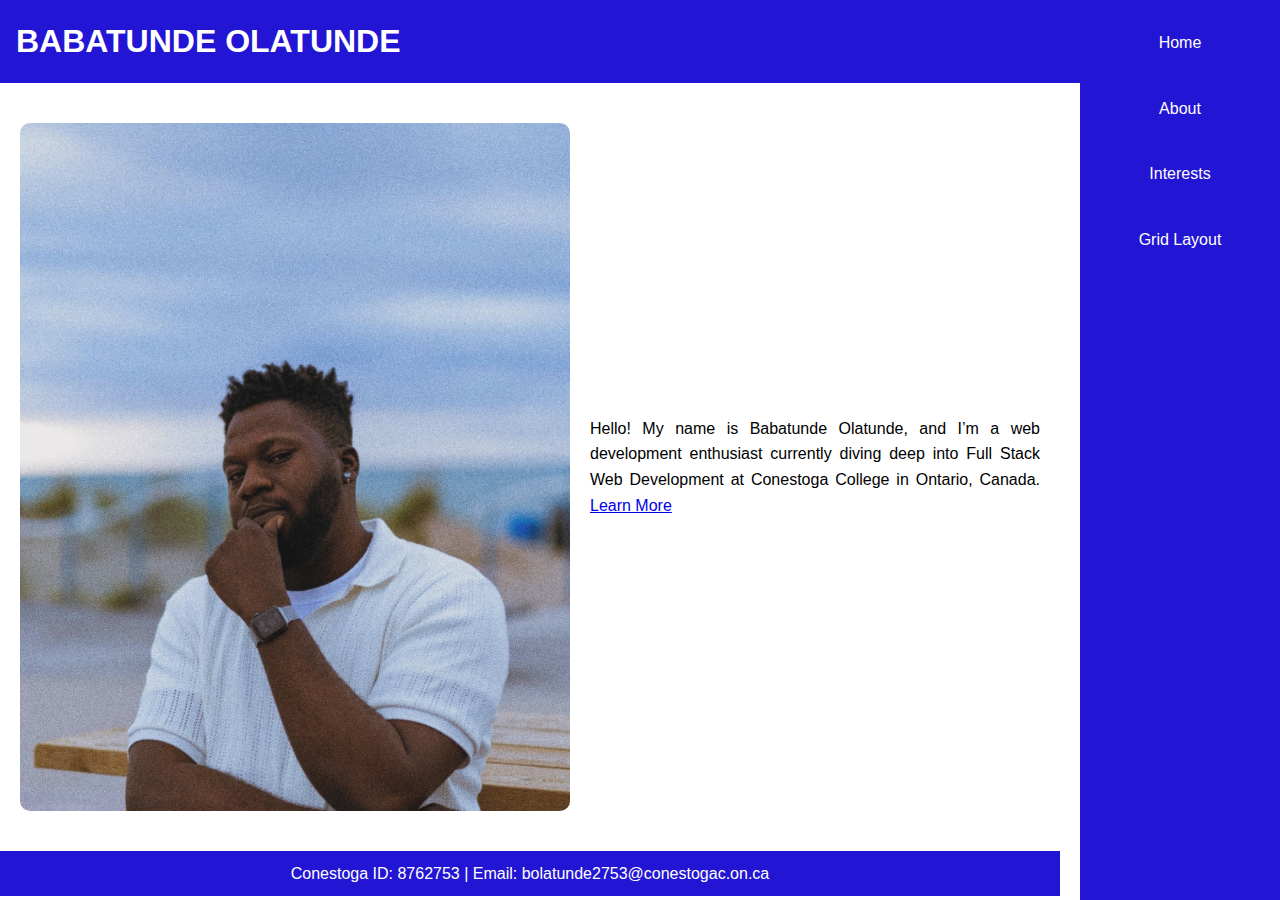
<file: index.html>
<!DOCTYPE html>
<html lang="en">
<head>
    <meta charset="UTF-8">
    <meta name="viewport" content="width=device-width, initial-scale=1.0">
    <meta name="description" content="A homepage to introduce myself.">
    <title>Home | Babatunde Olatunde Page</title>
    <link rel="stylesheet" href="css/style.css">
</head>
<body>
    <header>
        <h1>BABATUNDE OLATUNDE</h1>
        <nav>
            <ul>
                <li><a href="index.html">Home</a></li>
                <li><a href="about.html">About </a></li>
                <li><a href="interests.html">Interests</a></li>
                <li><a href="grid.html">Grid Layout</a></li> <!-- Added Grid Layout link -->
            </ul>
        </nav>
    </header>
    <main>
        <section>
            <div class="main-content">
                <img src="images/myphoto.JPG" alt="Photo of Babatunde" class="profile-photo">
                <div class="text-content">
                    <p>Hello! My name is Babatunde Olatunde, and I’m a web development enthusiast currently diving deep into Full Stack Web Development at Conestoga College in Ontario, Canada. <a href="about.html">Learn More </a></p>
                </div>
            </div>
        </section>
    </main>
    
    <footer>
        <p>Conestoga ID: 8762753 | Email: bolatunde2753@conestogac.on.ca</p>
        
    </footer>
</body>
</html>
</file>
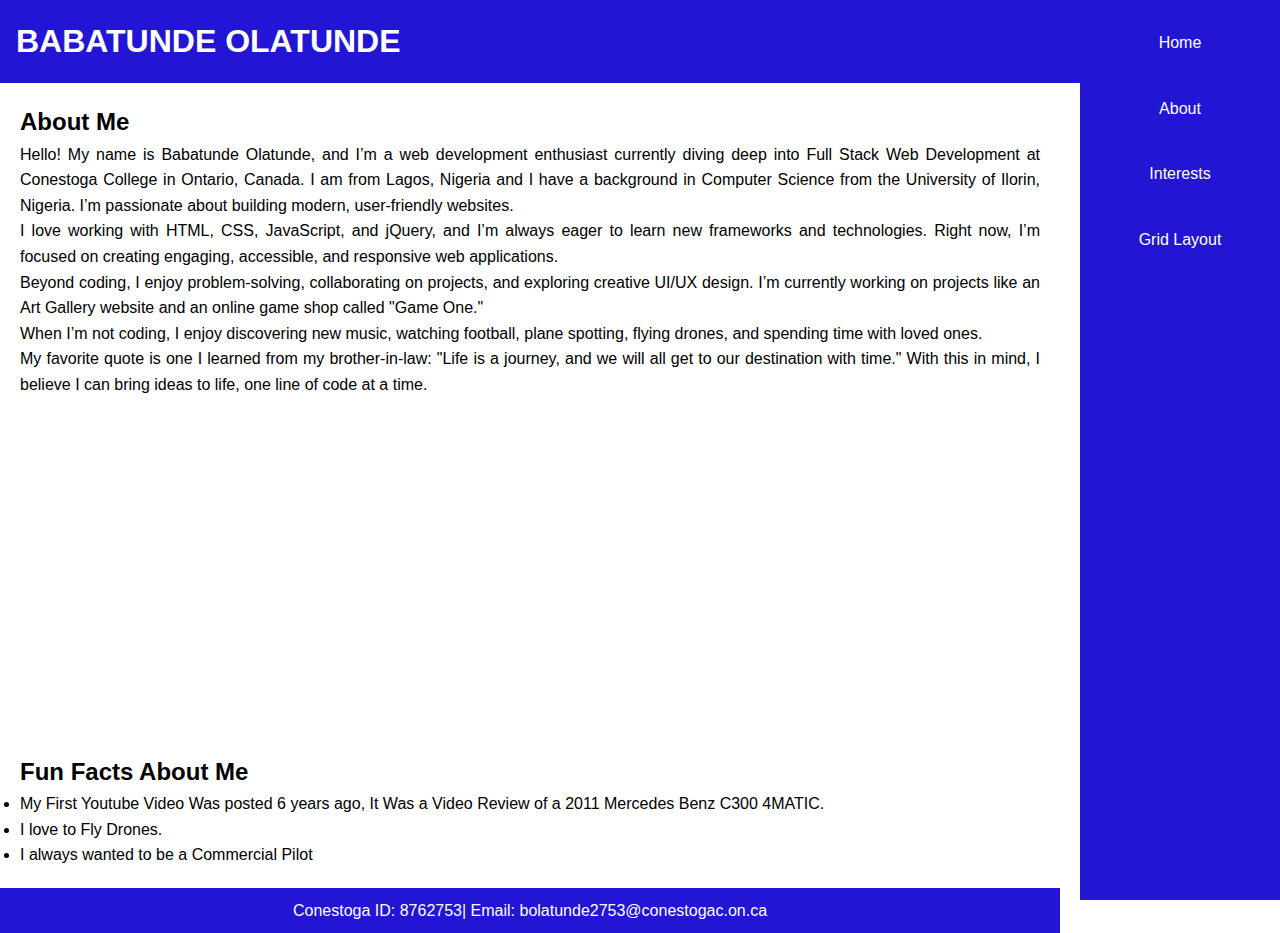
<file: about.html>
<!DOCTYPE html>
<html lang="en">
<head>
    <meta charset="UTF-8">
    <meta name="viewport" content="width=device-width, initial-scale=1.0">
    <meta name="description" content="Learn more about Tunde Afolabi.">
    <title>About Me | Tunde Afolabi</title>
    <link rel="stylesheet" href="css/style.css">
</head>
<body>
    <header>
        <h1>BABATUNDE OLATUNDE</h1>
        <nav>
            <ul>
                <li><a href="index.html">Home</a></li>
                <li><a href="about.html">About </a></li>
                <li><a href="interests.html">Interests</a></li>
                <li><a href="grid.html">Grid Layout</a></li> <!-- Added Grid Layout link -->
            </ul>
        </nav>
    </header>
    <main>
        <section>
            <h2>About Me</h2>
            <p>Hello! My name is Babatunde Olatunde, and I’m a web development enthusiast currently diving deep into Full Stack Web Development at Conestoga College in Ontario, Canada. I am from Lagos, Nigeria and I have a background in Computer Science from the University of Ilorin, Nigeria. I’m passionate about building modern, user-friendly websites.</p>
    
            <p>I love working with HTML, CSS, JavaScript, and jQuery, and I’m always eager to learn new frameworks and technologies. Right now, I’m focused on creating engaging, accessible, and responsive web applications.</p>

            <p>Beyond coding, I enjoy problem-solving, collaborating on projects, and exploring creative UI/UX design. I’m currently working on projects like an Art Gallery website and an online game shop called "Game One."</p>

            <p>When I’m not coding, I enjoy discovering new music, watching football, plane spotting, flying drones, and spending time with loved ones.</p>

            <p>My favorite quote is one I learned from my brother-in-law: "Life is a journey, and we will all get to our destination with time." With this in mind, I believe I can bring ideas to life, one line of code at a time.</p>
            <div class="video-container">
                <iframe src="https://www.youtube.com/embed/fMGCDPxFzYI?si=PR1G74AZ_6C2y8rz" 
                    title="YouTube video player" frameborder="0" 
                    allow="accelerometer; autoplay; clipboard-write; encrypted-media; gyroscope; picture-in-picture; web-share" 
                    referrerpolicy="strict-origin-when-cross-origin" allowfullscreen>
                </iframe>
            </div>
            
        </section>
        <section>
            <h2>Fun Facts About Me</h2>
            <ul>
                <li>My First Youtube Video Was posted 6 years ago, It Was a Video Review of a 2011 Mercedes Benz C300 4MATIC.</li>
                <li>I love to Fly Drones.</li>
                <li>I always wanted to be a Commercial Pilot</li>
            </ul>
        </section>
    </main>
    <footer>
        <p>Conestoga ID: 8762753| Email: bolatunde2753@conestogac.on.ca</p>
    </footer>
</body>
</html>
</file>
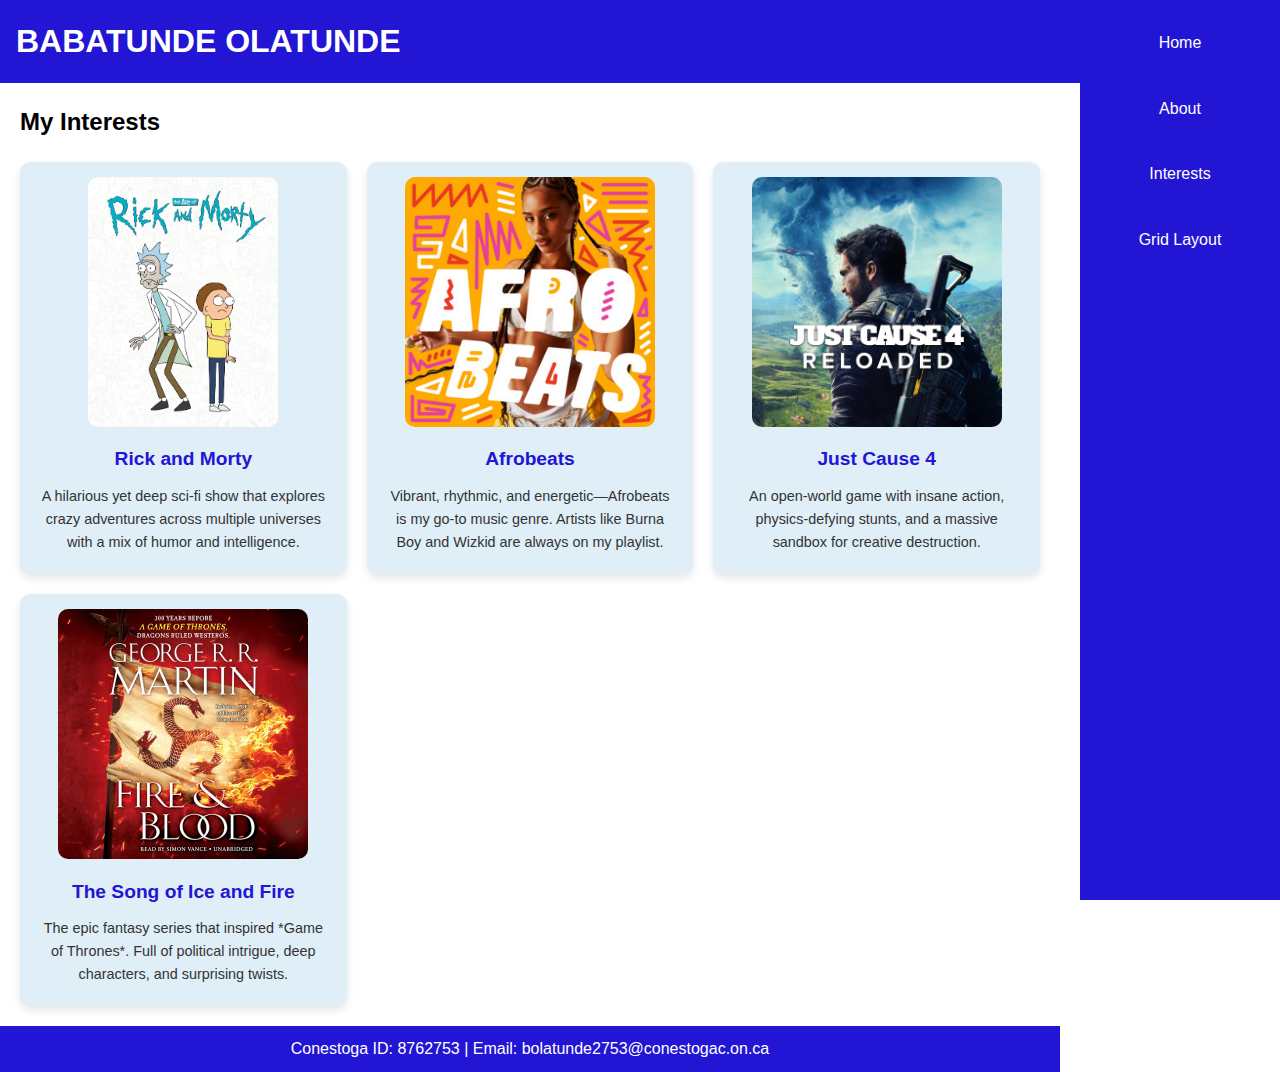
<file: grid.html>
<!DOCTYPE html>
<html lang="en">
<head>
    <meta charset="UTF-8">
    <meta name="viewport" content="width=device-width, initial-scale=1.0">
    <meta name="description" content="Explore Tunde Afolabi's web development skills.">
    <title>Grid Layout | Tunde Afolabi</title>
    <link rel="stylesheet" href="css/style.css">
</head>
<body>
    <header>
        <h1>BABATUNDE OLATUNDE</h1>
        <nav>
            <ul>
                <li><a href="index.html">Home</a></li>
                <li><a href="about.html">About</a></li>
                <li><a href="interests.html">Interests</a></li>
                <li><a href="grid.html">Grid Layout</a></li>
            </ul>
        </nav>
    </header>
    <main>
        <section>
            <h2>My Interests</h2>
            <div class="interests-grid">
                <div class="interest-item">
                    <img src="images/show.jpg" alt="Favorite Show">
                    <h3>Rick and Morty</h3>
                    <p>A hilarious yet deep sci-fi show that explores crazy adventures across multiple universes with a mix of humor and intelligence.</p>
                </div>
                <div class="interest-item">
                    <img src="images/music.jpeg" alt="Music Genre">
                    <h3>Afrobeats</h3>
                    <p>Vibrant, rhythmic, and energetic—Afrobeats is my go-to music genre. Artists like Burna Boy and Wizkid are always on my playlist.</p>
                </div>
                <div class="interest-item">
                    <img src="images/gaming.jpeg" alt="Video Games">
                    <h3>Just Cause 4</h3>
                    <p>An open-world game with insane action, physics-defying stunts, and a massive sandbox for creative destruction.</p>
                </div>
                <div class="interest-item">
                    <img src="images/books.jpg" alt="Books">
                    <h3>The Song of Ice and Fire</h3>
                    <p>The epic fantasy series that inspired *Game of Thrones*. Full of political intrigue, deep characters, and surprising twists.</p>
                </div>
            </div>
        </section>
    </main>
    <footer>
        <p>Conestoga ID: 8762753 | Email: bolatunde2753@conestogac.on.ca</p>
    </footer>
</body>
</html>
</file>
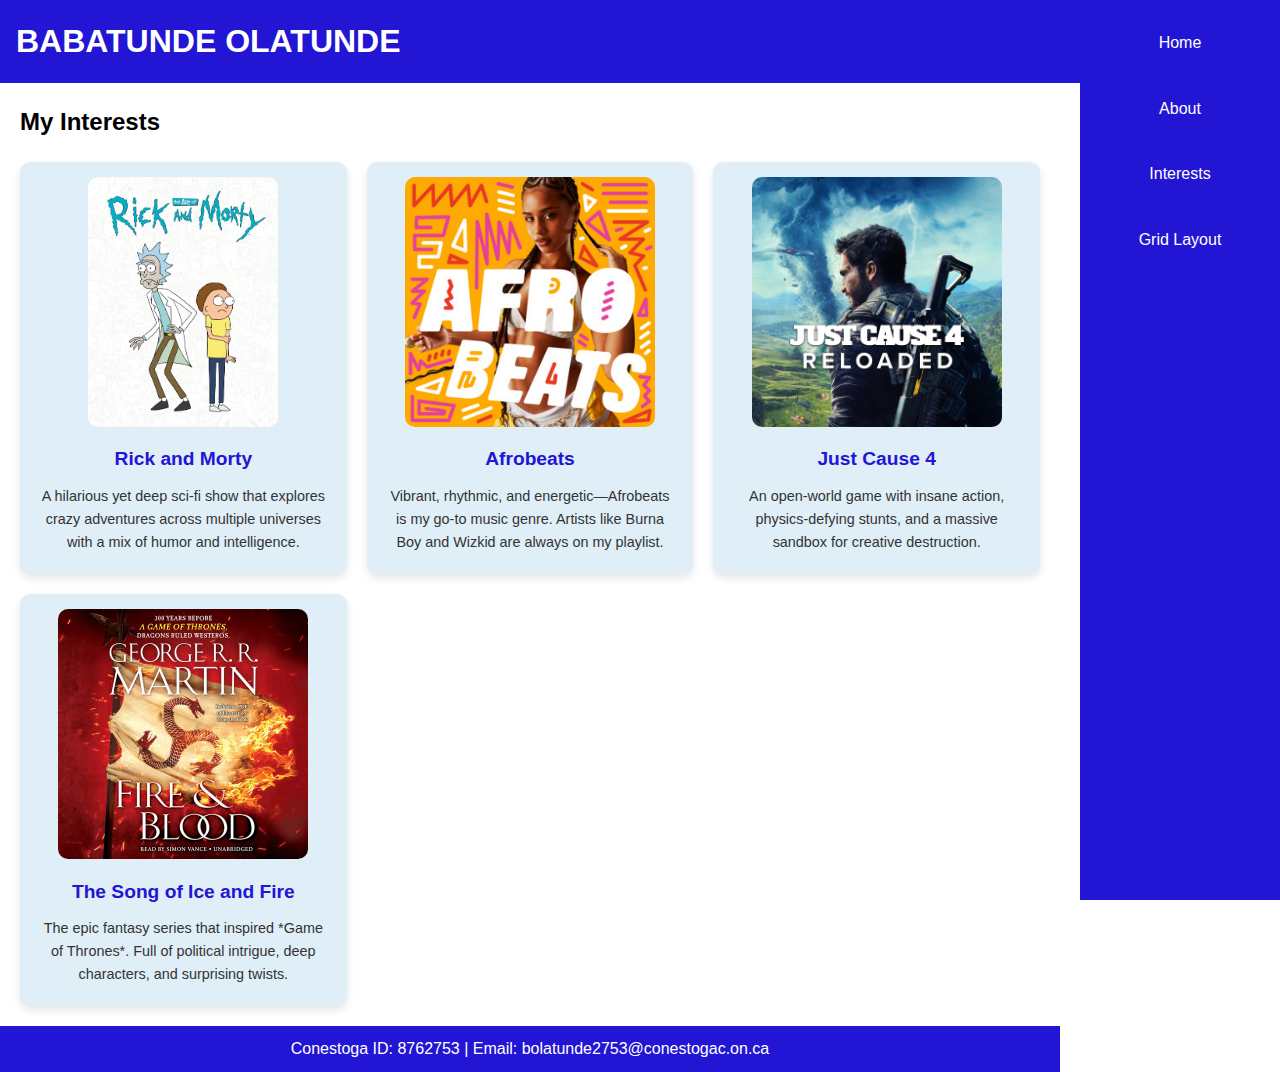
<file: interests.html>
<!DOCTYPE html>
<html lang="en">
<head>
    <meta charset="UTF-8">
    <meta name="viewport" content="width=device-width, initial-scale=1.0">
    <meta name="description" content="Discover Tunde Afolabi's interests.">
    <title>Interests | Tunde Afolabi</title>
    <link rel="stylesheet" href="css/style.css">
</head>
<body>
    <header>
        <h1>BABATUNDE OLATUNDE</h1>
    </header>
    <nav>
        <ul>
            <li><a href="index.html">Home</a></li>
            <li><a href="about.html">About</a></li>
            <li><a href="interests.html">Interests</a></li>
            <li><a href="grid.html">Grid Layout</a></li> <!-- Added Grid Layout link -->
        </ul>
    </nav>
    <main>
        <section>
            <h2>My Interests</h2>
            <div class="interests-grid">
                <div class="interest-item">
                    <img src="images/show.jpg" alt="Favorite Show">
                    <h3>Rick and Morty</h3>
                    <p>A hilarious yet deep sci-fi show that explores crazy adventures across multiple universes with a mix of humor and intelligence.</p>
                </div>
                <div class="interest-item">
                    <img src="images/music.jpeg" alt="Music Genre">
                    <h3>Afrobeats</h3>
                    <p>Vibrant, rhythmic, and energetic—Afrobeats is my go-to music genre. Artists like Burna Boy and Wizkid are always on my playlist.</p>
                </div>
                <div class="interest-item">
                    <img src="images/gaming.jpeg" alt="Video Games">
                    <h3>Just Cause 4</h3>
                    <p>An open-world game with insane action, physics-defying stunts, and a massive sandbox for creative destruction.</p>
                </div>
                <div class="interest-item">
                    <img src="images/books.jpg" alt="Books">
                    <h3>The Song of Ice and Fire</h3>
                    <p>The epic fantasy series that inspired *Game of Thrones*. Full of political intrigue, deep characters, and surprising twists.</p>
                </div>
            </div>
        </section>
    </main>
    <footer>
        <p>Conestoga ID: 8762753 | Email: bolatunde2753@conestogac.on.ca</p>
    </footer>
</body>
</html>
</file>
<file: css/style.css>
/* Browser Compatibility: Tested on Chrome v112, macOS 13 */
* {
    margin: 0;
    padding: 0;
    box-sizing: border-box;
}


body {
    font-family: Arial, sans-serif;
    line-height: 1.6;
}


header {
    background-color: #2215d4;
    color: #fff;
    text-align: left; 
    padding: 1rem;
}


.main-content {
    display: flex;
    align-items: center;
    justify-content: space-between;
    gap: 20px; 
}


.profile-photo {
    max-width: 40%; 
    height: auto;
    border-radius: 10px;
}


.text-content {
    flex: 1;
    text-align: justify;
}



nav {
    position: fixed;
    top: 0;
    right: 0;
    width: 200px; 
    height: 100vh; 
    background-color: #2215d4;
    display: flex;
    flex-direction: column;
    align-items: center;
    padding: 20px 0;
    overflow-y: auto; 
}


nav ul {
    list-style: none;
    display: flex;
    flex-direction: column;
    gap: 20px;
    padding: 0;
}

nav ul li a {
    color: white;
    text-decoration: none;
    padding: 10px 15px;
    border-radius: 5px;
    text-align: center;
    transition: background-color 0.3s ease;
    display: block;
}

nav ul li a:hover {
    background-color: #66caee;
}


main {
    margin-right: 220px; 
    padding: 20px;
    min-height: 80vh;
    text-align: justify; 
}


.profile-photo {
    max-width: 550px; 
    height: auto;
    border-radius: 10px;
    display: block;
    margin: 20px auto;
}


.interests-grid {
    display: grid;
    grid-template-columns: repeat(auto-fit, minmax(250px, 1fr)); 
    gap: 20px;
    margin-top: 20px;
}


.interest-item {
    background-color: #dfeef7;
    padding: 15px;
    border-radius: 10px;
    text-align: center;
    box-shadow: 0px 4px 8px rgba(0, 0, 0, 0.1);
    transition: transform 0.3s ease-in-out;
}

.interest-item:hover {
    transform: translateY(-5px); 
}


.interest-item img {
    max-width: 100%;
    height: 250px;
    border-radius: 10px;
    margin-bottom: 10px;
}


.interest-item h3 {
    font-size: 1.2em;
    margin-bottom: 5px;
    color: #2215d4;
}


.interest-item p {
    font-size: 0.9em;
    color: #333;
    padding: 5px;
}


.video-container {
    position: relative;
    width: 100%;
    max-width: 560px; 
    aspect-ratio: 16 / 9; 
    margin: 20px auto;
}

.video-container iframe {
    width: 100%;
    height: 100%;
    border: none;
    display: block;
}



footer {
    margin-right: 220px; 
    padding: 10px 20px;
    background-color: #2215d4;
    color: #fff;
    text-align: center;
    position: relative;
    bottom: 0;
    width: calc(100% - 220px); 
}

@media (max-width: 768px) {
    header {
        text-align: center;
    }

    
    nav {
        position: relative;
        width: 100%;
        height: auto;
        display: flex;
        flex-direction: row;
        justify-content: space-around;
        padding: 10px 0;
    }
/* rearrage nav item*/
    nav ul {
        flex-direction: row;
    }

    main, footer {
        text-align: center;
        flex-direction: column;
        margin-right: 0; 
        width: 100%;
    }

   
    .main-content {
        flex-direction: column; 
        align-items: center; 
        text-align: center;
    }

    .profile-photo {
        width: 80%; 
        margin-bottom: 20px; 
    }

    .text-content {
        flex-direction: column;
        text-align: center;
        width: 90%; 
    }

        .interests-grid {
            grid-template-columns: 1fr;
        }
/* reorder nav list item for mobile view  */
       nav {
            order: -1;
        }
 
            .video-container {
                max-width: 90%; 
            }
        }
</file>
